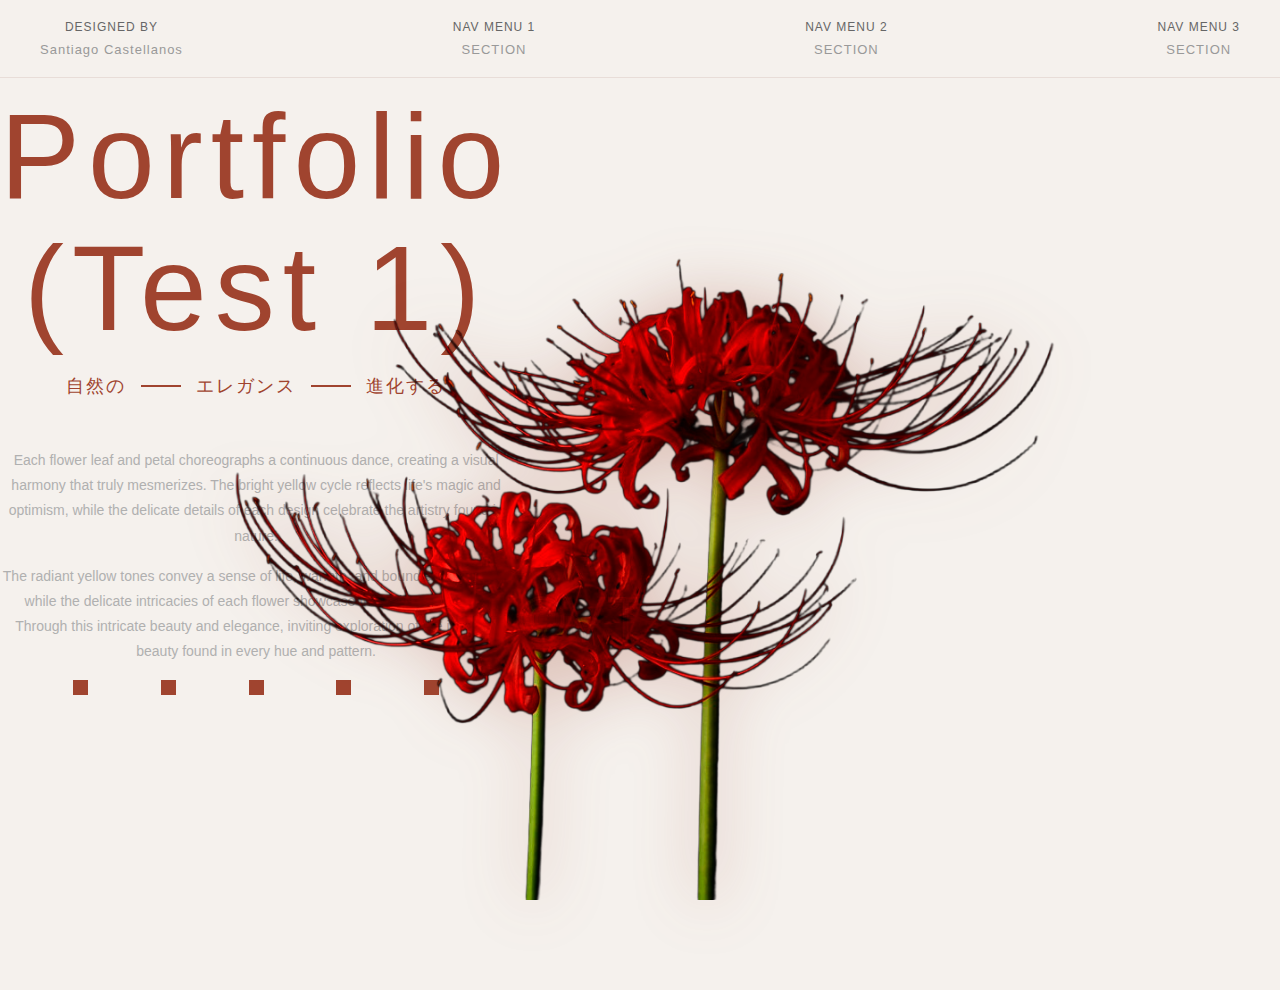
<file: index.html>
<!DOCTYPE html>
<html lang="en">
<head>
    <meta charset="UTF-8">
    <meta name="viewport" content="width=device-width, initial-scale=1.0">
    <title>Nature Growth</title>
    <link rel="stylesheet" href="css/style.css">
</head>
<body>
    <nav class="nav-menu">
        <div class="nav-item">
            <span class="nav-label">Designed by</span>
            <span class="nav-value">Santiago Castellanos</span>
        </div>
        <div class="nav-item">
            <span class="nav-label">NAV MENU 1</span>
            <span class="nav-value">SECTION</span>
        </div>
        <div class="nav-item dropdown">
            <span class="nav-label">NAV MENU 2</span>
            <span class="nav-value">SECTION</span>
            <div class="dropdown-menu">
                <a href="#" class="dropdown-item">Option 1</a>
                <a href="#" class="dropdown-item">Option 2</a>
                <a href="#" class="dropdown-item">Option 3</a>
            </div>
        </div>
        <div class="nav-item">
            <span class="nav-label">NAV MENU 3</span>
            <span class="nav-value">SECTION</span>
        </div>
    </nav>
    
    <div class="container">
        <div class="full-section">
            <div class="bg-image-full" style="background-image: url('img/lycoris_bg.png')"></div>
            
            <div class="top-content">
                <h1 class="main-title">Portfolio (Test 1)</h1>
                
                <div class="japanese-text">
                    <span class="japanese">自然の</span>
                    <span class="divider"></span>
                    <span class="japanese">エレガンス</span>
                    <span class="divider"></span>
                    <span class="japanese">進化する</span>
                </div>
                
                <div class="text-content">
                    <p class="description-text">Each flower leaf and petal choreographs a continuous dance, creating a visual harmony that truly mesmerizes. The bright yellow cycle reflects life's magic and optimism, while the delicate details of each design celebrate the artistry found in nature.</p>
                    
                    <p class="description-text">The radiant yellow tones convey a sense of life, warmth, and boundless optimism, while the delicate intricacies of each flower showcase the artistry of nature. Through this intricate beauty and elegance, inviting exploration of the inherent beauty found in every hue and pattern.</p>
                </div>
            </div>
            
            <div class="decorative-squares">
                <div class="square"></div>
                <div class="square"></div>
                <div class="square"></div>
                <div class="square"></div>
                <div class="square"></div>
            </div>
            
            <div class="image-container"        >
                <img src="img/lycoris_radiata.png" alt="Lycoris Radiata Flower" class="main-image">
            </div>
        </div>
    </div>
    
    <script src="js/script.js"></script>
</body>
</html>
</file>
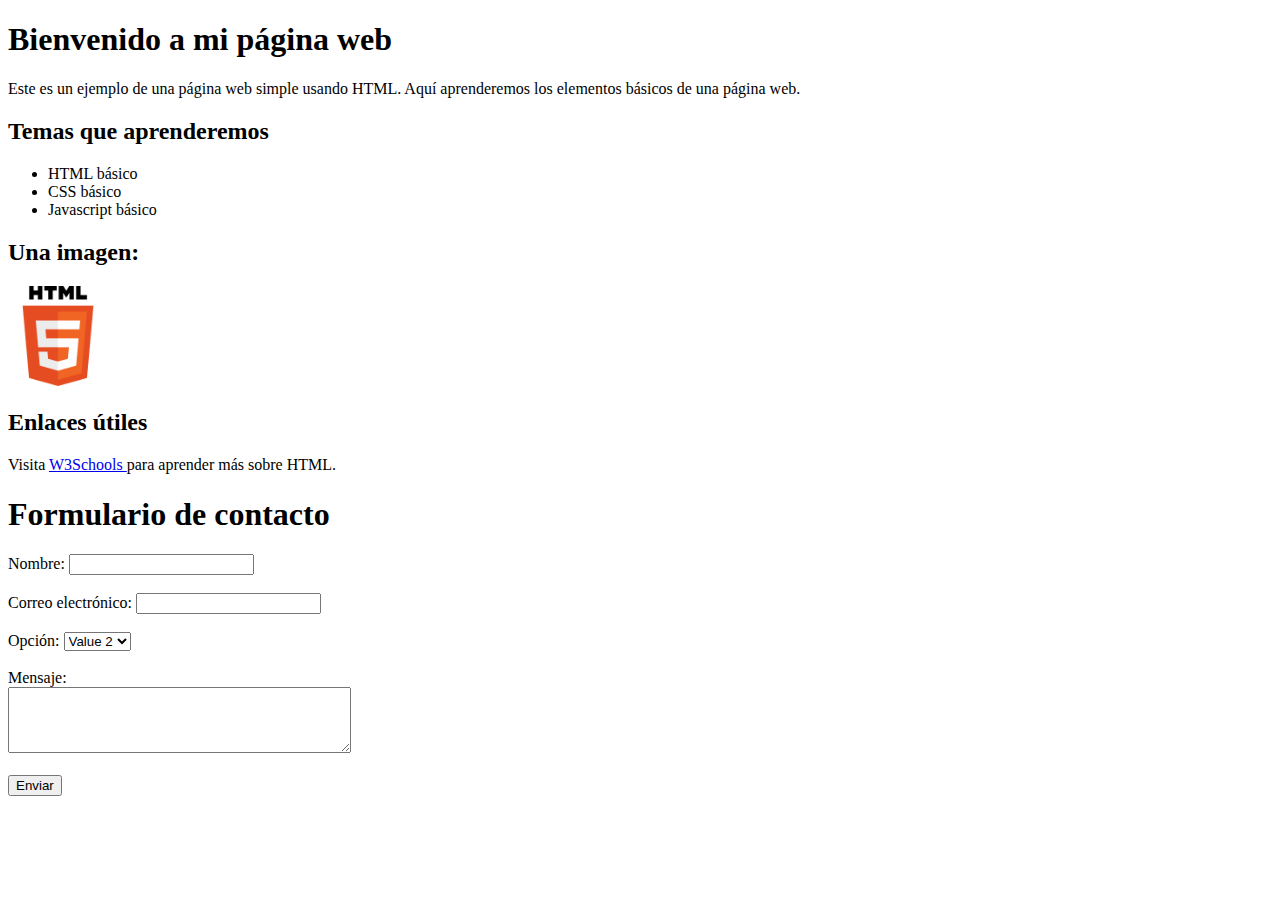
<file: html/EJ02_html_santiagoCastellanos/index.html>
<!DOCTYPE html>
<html lang="es">
<head>
    <meta charset="UTF-8">
    <meta name="viewport" content="width=device-width, initial-scale=1.0">
    <title>Ejemplo de Página Web</title>
</head>
<body>
    <h1>Bienvenido a mi página web</h1>
    <p>Este es un ejemplo de una página web simple usando HTML. Aquí aprenderemos los elementos básicos de una página web.</p>
    
    <h2>Temas que aprenderemos</h2>
    <ul>
        <li>HTML básico</li>
        <li>CSS básico</li>
        <li>Javascript básico</li>
    </ul>
    
<h2>Una imagen:</h2>
    <img src="img/html.png" alt="HTML5" width="100px">
    
<h2>Enlaces útiles</h2>
    <p>Visita <a href="https://www.w3schools.com/html/" target="_blank">W3Schools </a> para aprender más sobre HTML.</p>

  <form>
    <h1>Formulario de contacto</h1>
        <label for="nombre">Nombre:</label>
        <input type="text" id="nombre" name="nombre"><br><br>

        <label for="correo">Correo electrónico:</label>
        <input type="text" id="correo" name="correo"><br><br>

        <label for="motivo">Opción:</label>
        <select id="motivo" name="motivo">
            <option value="value1">Value 1</option>
            <option value="value2" selected>Value 2</option>
            <option value="value3">Value 3</option>
        </select><br><br>

        <label for="mensaje">Mensaje:</label><br>
        <textarea id="mensaje" name="mensaje" rows="4" cols="40"></textarea><br><br>

        <input type="submit" value="Enviar">
    </form>
</body>
</html>
</file>
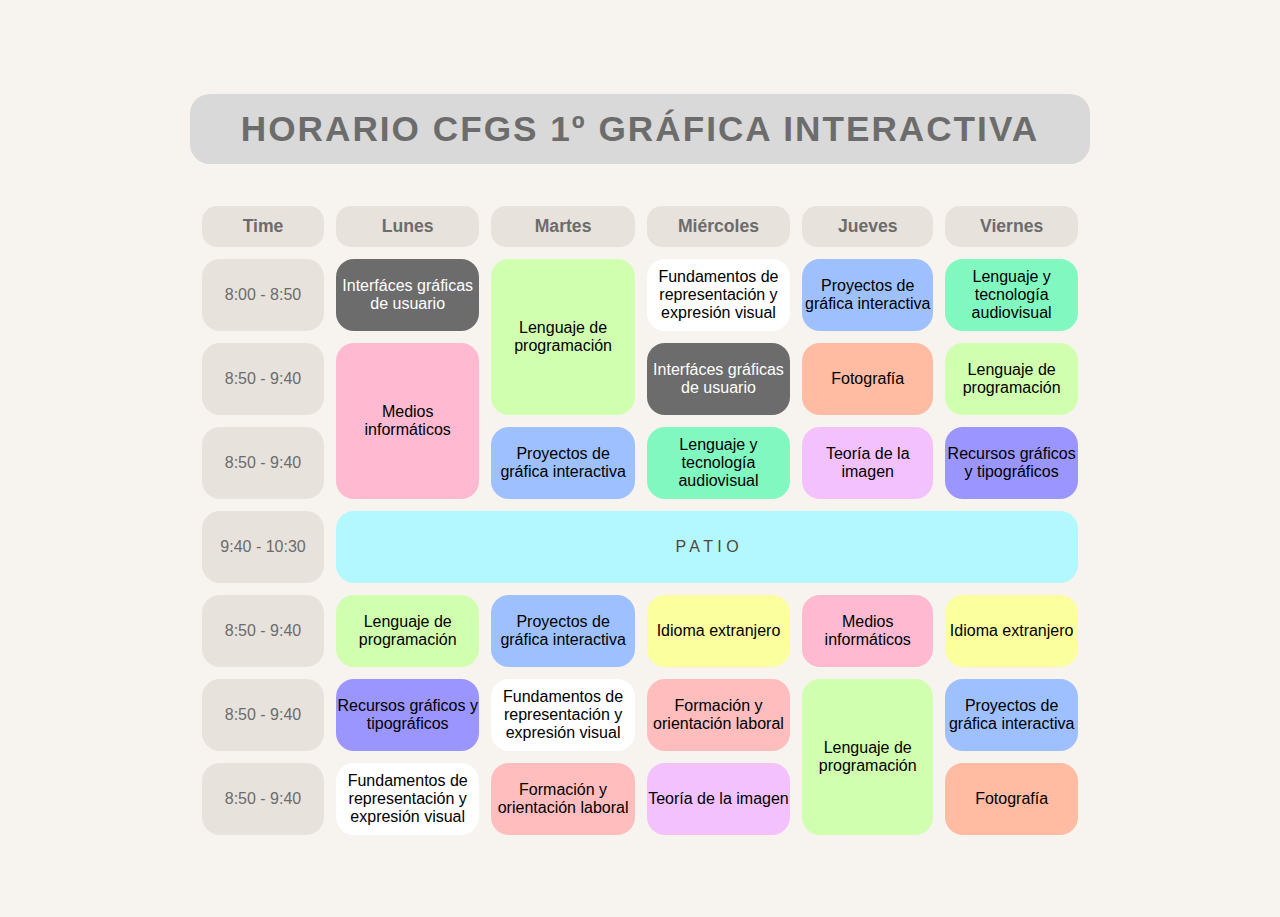
<file: html/EJ03_horario_santiagoCastellanos/index.html>
<!DOCTYPE html>
<html lang="es">
<head>
    <meta charset="UTF-8">
    <title>Horario CFGS 1º GI</title>
    <link rel="stylesheet" href="style.css">
</head>
<body>
<div class="container">
    <h1>HORARIO CFGS 1º GRÁFICA INTERACTIVA</h1>
    <table class="horario-table">
        <thead>
            <tr>
                <th class="time-col">Time</th>
                <th>Lunes</th>
                <th>Martes</th>
                <th>Miércoles</th>
                <th>Jueves</th>
                <th>Viernes</th>
            </tr>
        </thead>
        <tbody>
            <tr>
                <td class="time-col">8:00 - 8:50</td>
                <td class="interfaces" rowspan="1">Interfáces gráficas <br>de usuario</td>
                <td class="programacion" rowspan="2">Lenguaje de <br>programación</td>
                <td class="fundamentos" rowspan="1">Fundamentos de representación y expresión visual</td>
                <td class="proyectos" rowspan="1">Proyectos de gráfica interactiva</td>
                <td class="multimedia" rowspan="1">Lenguaje y tecnología audiovisual</td>
            </tr>

            <tr>
                <td class="time-col">8:50 - 9:40</td>
                <td class="medios" rowspan="2">Medios informáticos</td>
                <td class="interfaces" rowspan="1">Interfáces gráficas <br>de usuario</td>
                <td class="foto" rowspan="1">Fotografía</td>
                <td class="programacion" rowspan="1">Lenguaje de programación</td>
            </tr>

            <tr>
                <td class="time-col">8:50 - 9:40</td>
                <td class="proyectos" rowspan="1">Proyectos de gráfica interactiva</td>
                <td class="multimedia" rowspan="1">Lenguaje y tecnología audiovisual</td>
                <td class="teoriaimagen" rowspan="1">Teoría de la imagen</td>
                <td class="tipografia" rowspan="1">Recursos gráficos y tipográficos</td>
            </tr>

        
            <tr>

                <td class="time-col">9:40 - 10:30</td>
                <td class="patio" colspan="5" rowspan="1">P A T I O</td>

            </tr>

            <tr>
                <td class="time-col">8:50 - 9:40</td>
                <td class="programacion" rowspan="1">Lenguaje de programación</td>
                <td class="proyectos" rowspan="1">Proyectos de gráfica interactiva</td>
                <td class="ingles" rowspan="1">Idioma extranjero</td>
                <td class="medios" rowspan="1">Medios informáticos</td>
                <td class="ingles" rowspan="1">Idioma extranjero</td>
            </tr>

            <tr>
                <td class="time-col">8:50 - 9:40</td>
                <td class="tipografia" rowspan="1">Recursos gráficos y tipográficos</td>
                <td class="fundamentos" rowspan="1">Fundamentos de representación y expresión visual</td>
                <td class="fol" rowspan="1">Formación y orientación laboral</td>
                <td class="programacion" rowspan="2">Lenguaje de programación</td>
                <td class="proyectos" rowspan="1">Proyectos de gráfica interactiva</td>
            </tr>

            <tr>
                <td class="time-col">8:50 - 9:40</td>
                <td class="fundamentos" rowspan="1">Fundamentos de representación y expresión visual</td>
                <td class="fol" rowspan="1">Formación y orientación laboral</td>
                <td class="teoriaimagen" rowspan="1">Teoría de la imagen</td>
                <td class="foto" rowspan="1">Fotografía</td>
            </tr>

        </tbody>
    </table>
</div>
</body>
</html>
</file>
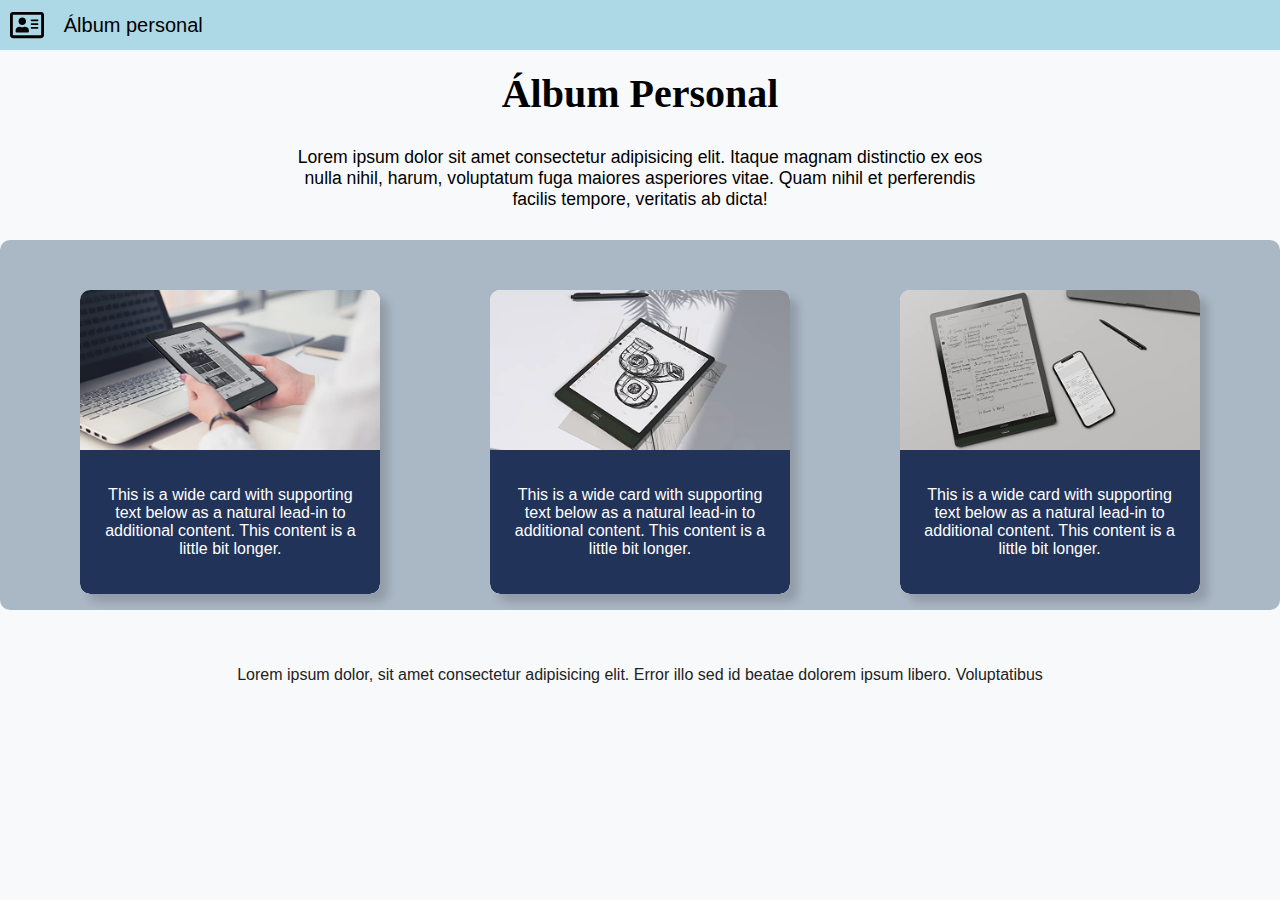
<file: html/EJ04_posicionamiento_santiagoCastellanos/index.html>
<!DOCTYPE html>
<html lang="es">
<head>
    <meta charset="UTF-8">
    <meta name="viewport" content="width=device-width, initial-scale=1.0">
    <link rel="stylesheet" href="style.css">
    <title>Posicionamiento CSS</title>
</head>
<body>
    <header>
        <img src="img/address-card-regular.svg" alt="Icono"/>
        <p>Álbum personal</p>
    </header>
    <main>
        <h1>Álbum Personal</h1>
        <p class="descripcion">
            Lorem ipsum dolor sit amet consectetur adipisicing elit. Itaque magnam distinctio ex eos nulla nihil, harum, voluptatum fuga maiores asperiores vitae. Quam nihil et perferendis facilis tempore, veritatis ab dicta!
        </p>
        <section class="cards">
            <div class="card">
                <img src="img/img-1.jpg" alt="Imagen 1">
                <div class="card-text">
                    <p>This is a wide card with supporting text below as a natural lead-in to additional content. This content is a little bit longer.</p>
                </div>
            </div>
            <div class="card">
                <img src="img/img-2.jpg" alt="Imagen 2">
                <div class="card-text">
                    <p>This is a wide card with supporting text below as a natural lead-in to additional content. This content is a little bit longer.</p>
                </div>
            </div>
            <div class="card">
                <img src="img/img-3.jpg" alt="Imagen 3">
                <div class="card-text">
                    <p>This is a wide card with supporting text below as a natural lead-in to additional content. This content is a little bit longer.</p>
                </div>
            </div>
        </section>
    </main>
    <footer>
        <p>Lorem ipsum dolor, sit amet consectetur adipisicing elit. Error illo sed id beatae dolorem ipsum libero. Voluptatibus</p>
    </footer>

</body>
</html>
</file>
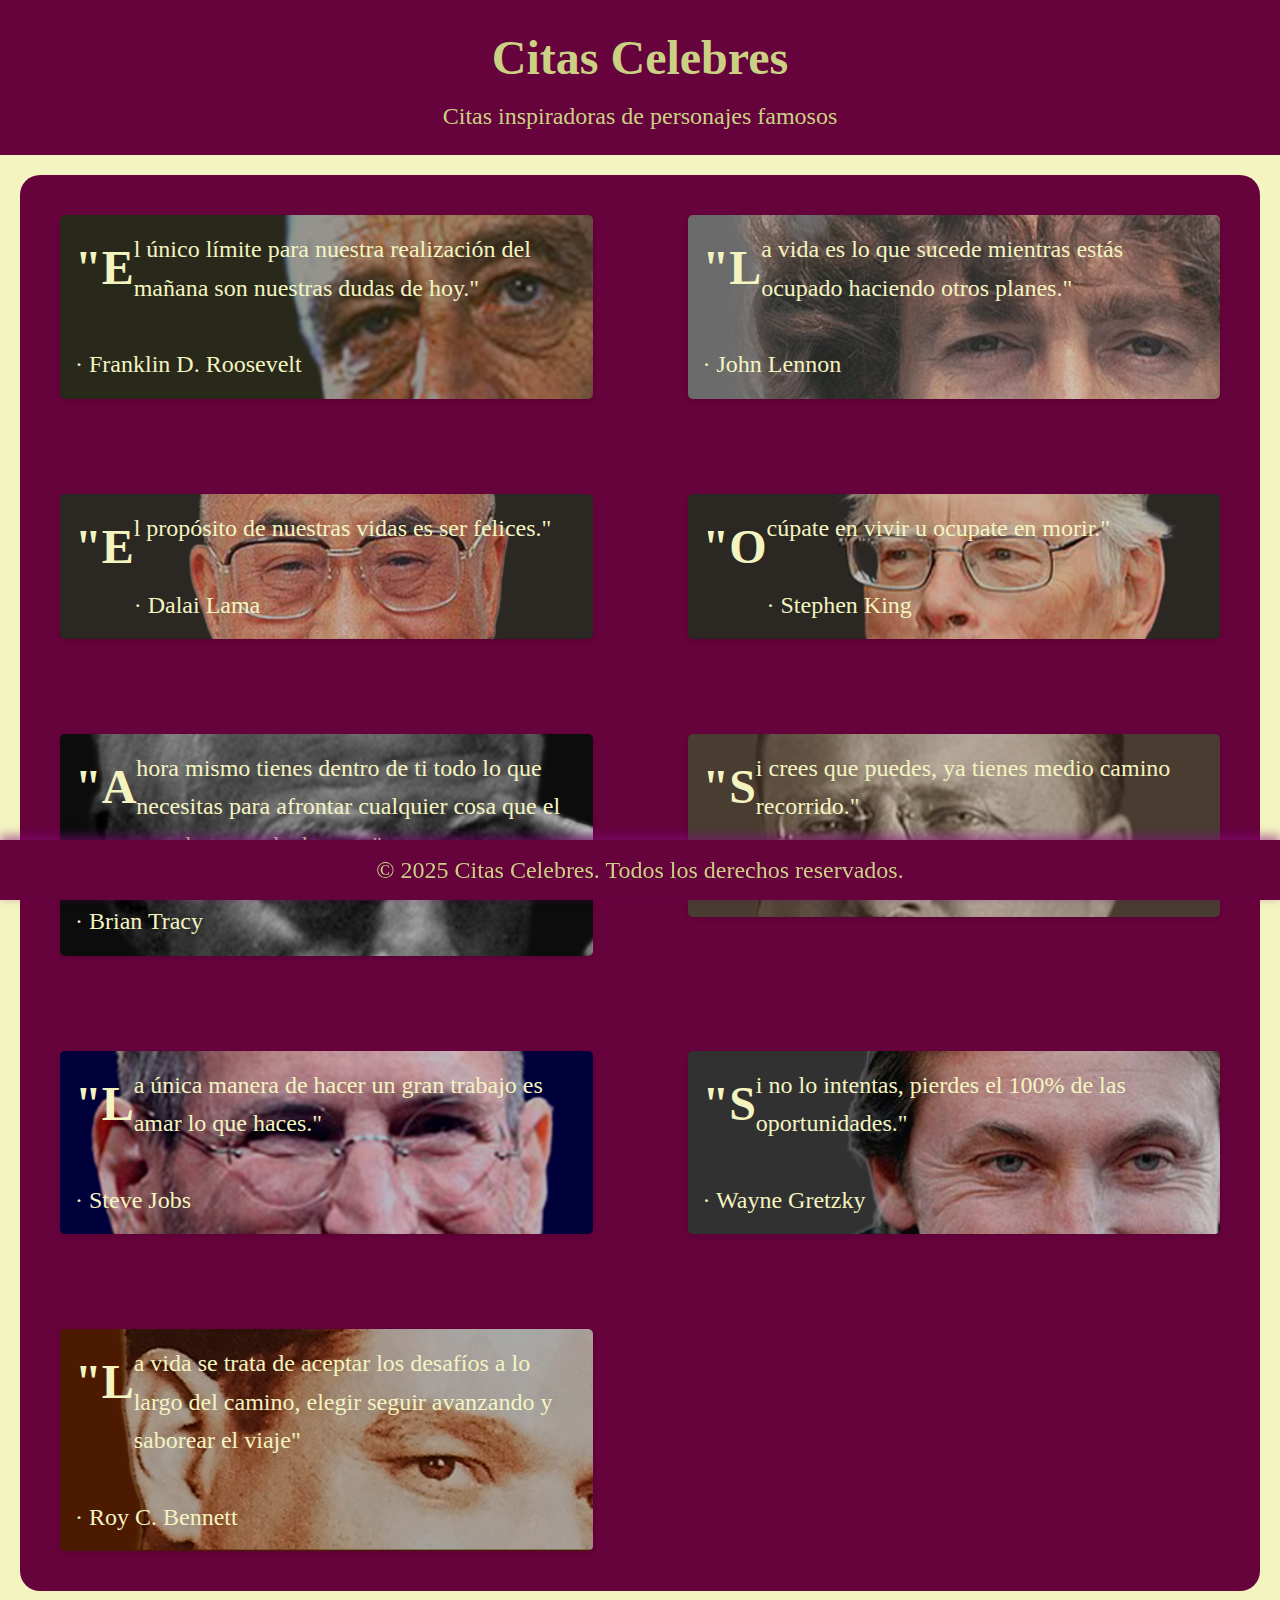
<file: html/EJ05_cardboxes_santiagoCastellanos/index.html>
<!DOCTYPE html>
<html lang="es">
<head>
    <meta charset="UTF-8">
    <meta name="viewport" content="width=device-width, initial-scale=1.0">
    <title>Citas Celebres</title>
    <link rel="stylesheet" href="css/style.css">
</head>
<body>
    <header>
        <h1>Citas Celebres</h1>
        <p>Citas inspiradoras de personajes famosos</p>
    </header>
    <main>
        <section class="card-container">
            <a href="https://es.wikipedia.org/wiki/Franklin_D._Roosevelt" target="_blank"><div class="card" id="c1">
                <p>"El único límite para nuestra realización del mañana son nuestras dudas de hoy."</p><br>
                <p>· Franklin D. Roosevelt</p>
            </div></a>
            <a href="https://es.wikipedia.org/wiki/John_Lennon" target="_blank"><div class="card" id="c2">
                <p>"La vida es lo que sucede mientras estás ocupado haciendo otros planes."</p><br>
                <p>· John Lennon</p>
            </div></a>
            <a href="https://es.wikipedia.org/wiki/Dalái_lama" target="_blank"><div class="card" id="c3">
                <p>"El propósito de nuestras vidas es ser felices."</p><br>
                <p>· Dalai Lama</p>
            </div></a>
            <a href="https://es.wikipedia.org/wiki/Stephen_King" target="_blank"><div class="card" id="c4">
                <p>"Ocúpate en vivir u ocupate en morir."</p><br>
                <p>· Stephen King</p>
            </div></a>
            <a href="https://es.wikipedia.org/wiki/Brian_Tracy" target="_blank"><div class="card" id="c5">
                <p>"Ahora mismo tienes dentro de ti todo lo que necesitas para afrontar cualquier cosa que el mundo te pueda deparar."</p><br>
                <p>· Brian Tracy</p>
            </div></a>
            <a href="https://es.wikipedia.org/wiki/Theodore_Roosevelt" target="_blank"><div class="card" id="c6">
                <p>"Si crees que puedes, ya tienes medio camino recorrido."</p><br>
                <p>· Theodore Roosevelt</p>
            </div></a>
            <a href="https://es.wikipedia.org/wiki/Steve_Jobs" target="_blank"><div class="card" id="c7">
                <p>"La única manera de hacer un gran trabajo es amar lo que haces."</p><br>
                <p>· Steve Jobs</p>
            </div></a>
            <a href="https://es.wikipedia.org/wiki/Wayne_Gretzky" target="_blank"><div class="card" id="c8">
                <p>"Si no lo intentas, pierdes el 100% de las oportunidades."</p><br>
                <p>· Wayne Gretzky</p>
            </div></a>
            <a href="https://es.wikipedia.org/wiki/Roy_C._Bennett" target="_blank"><div class="card" id="c9">
                <p>"La vida se trata de aceptar los desafíos a lo largo del camino, elegir seguir avanzando y saborear el viaje"</p><br>
                <p>· Roy C. Bennett</p>
            </div></a>
        </section>
    </main>
    <footer>
        <p>&copy; 2025 Citas Celebres. Todos los derechos reservados.</p>
    </footer>
</body>
</html>
</file>
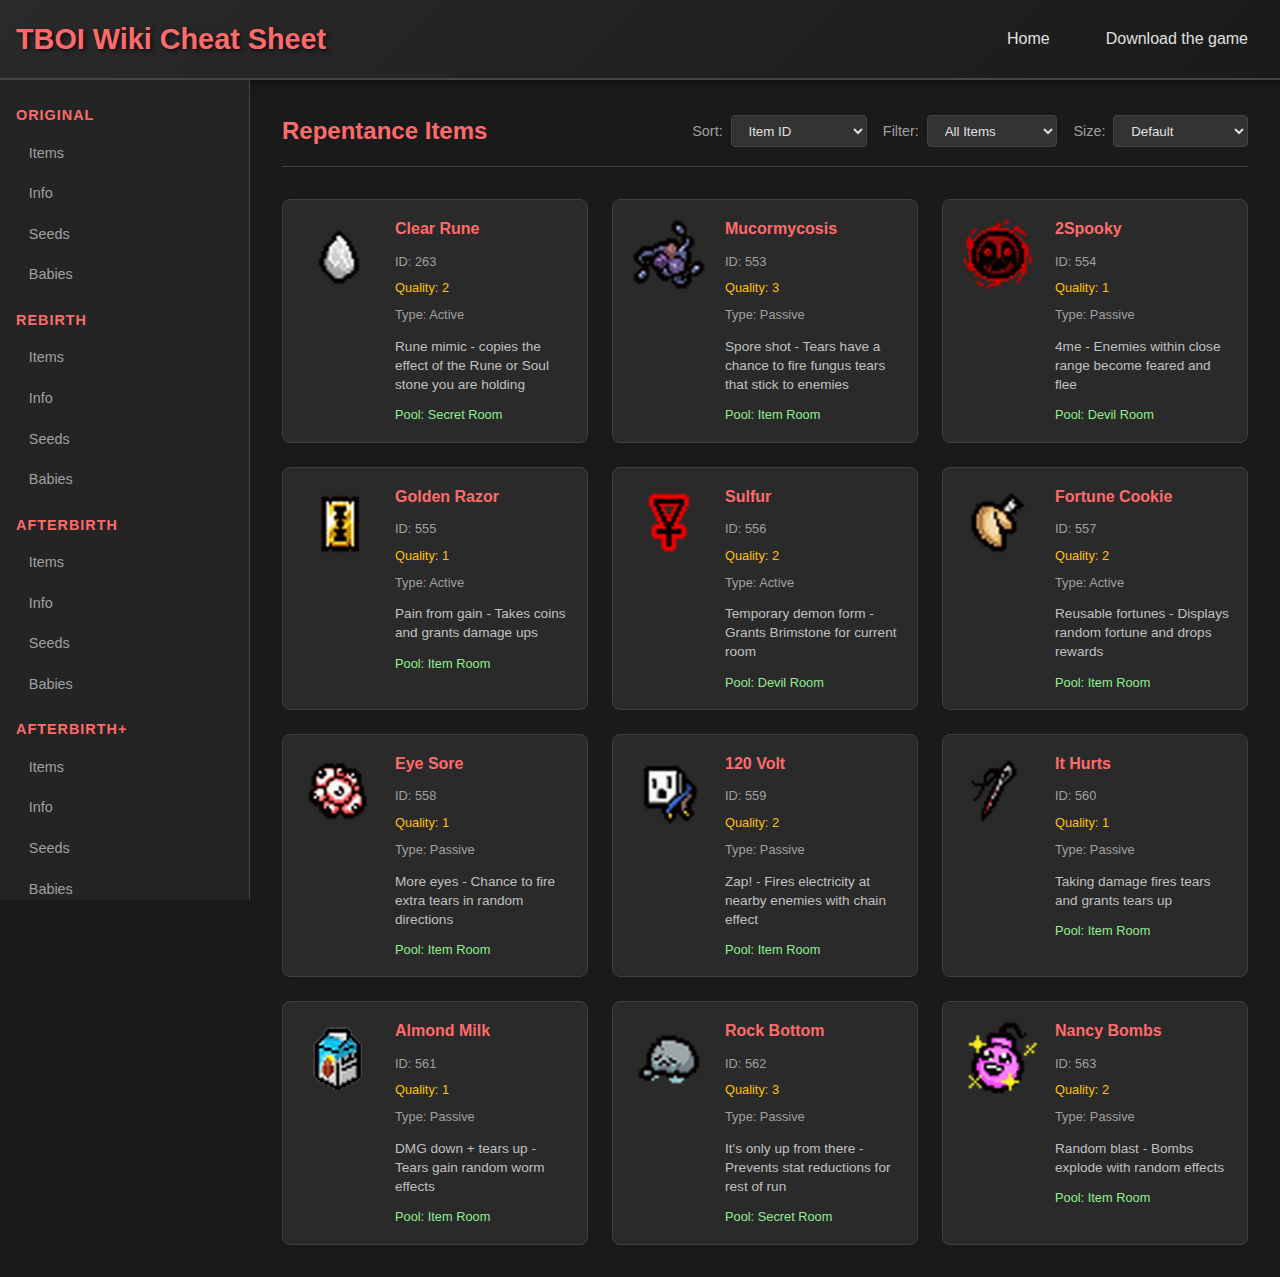
<file: html/EJ07_GRID_santiagoCastellanos/index.html>
<!DOCTYPE html>
<html lang="en">
<head>
    <meta charset="UTF-8">
    <meta name="viewport" content="width=device-width, initial-scale=1.0">
    <title>TBOI Wiki Cheat Sheet</title>
    <link rel="icon" type="image/png" href="img/icon/image.png">
    <link rel="stylesheet" href="css/style.css">
</head>
<body>
    <div class="container">
        <header class="header">
            <div class="header-top">
                <div class="logo">
                    <h1>TBOI Wiki Cheat Sheet</h1>
                </div>
                <nav class="header-nav">
                    <a href="index.html" class="nav-link">Home</a>
                    <a href="https://store.steampowered.com/app/113200/The_Binding_of_Isaac" target="_blank" class="nav-link">Download the game</a>     
                </nav>
            </div>
        </header>

        <div class="main-grid">
            <aside class="sidebar">
                <nav class="sidebar-nav">
                    <div class="nav-section">
                        <h3>Original</h3>
                        <ul>
                            <li><a href="#items">Items</a></li>
                            <li><a href="#info">Info</a></li>
                            <li><a href="#seeds">Seeds</a></li>
                            <li><a href="#babies">Babies</a></li>
                        </ul>
                    </div>

                    <div class="nav-section">
                        <h3>Rebirth</h3>
                        <ul>
                            <li><a href="#items">Items</a></li>
                            <li><a href="#info">Info</a></li>
                            <li><a href="#seeds">Seeds</a></li>
                            <li><a href="#babies">Babies</a></li>
                        </ul>
                    </div>

                    <div class="nav-section">
                        <h3>Afterbirth</h3>
                        <ul>
                            <li><a href="#items">Items</a></li>
                            <li><a href="#info">Info</a></li>
                            <li><a href="#seeds">Seeds</a></li>
                            <li><a href="#babies">Babies</a></li>
                        </ul>
                    </div>

                    <div class="nav-section">
                        <h3>Afterbirth+</h3>
                        <ul>
                            <li><a href="#items">Items</a></li>
                            <li><a href="#info">Info</a></li>
                            <li><a href="#seeds">Seeds</a></li>
                            <li><a href="#babies">Babies</a></li>
                        </ul>
                    </div>

                    <div class="nav-section">
                        <h3>Antibirth</h3>
                        <ul>
                            <li><a href="#items">Items</a></li>
                            <li><a href="#info">Info</a></li>
                            <li><a href="#seeds">Seeds</a></li>
                            <li><a href="#babies">Babies</a></li>
                        </ul>
                    </div>

                    <div class="nav-section">
                        <h3>Repentance</h3>
                        <ul>
                            <li><a href="#items">Items</a></li>
                            <li><a href="#info">Info</a></li>
                            <li><a href="#seeds">Seeds</a></li>
                            <li><a href="#babies">Babies</a></li>
                        </ul>
                    </div>

                    <div class="nav-section">
                        <h3>Mechanics</h3>
                        <ul>
                            <li><a href="#devil">Devil Room</a></li>
                            <li><a href="#angel">Angel Room</a></li>
                            <li><a href="#transform">Transformations</a></li>
                            <li><a href="#sacrifice">Sacrifice Rooms</a></li>
                            <li><a href="#tarot">Tarot Cloth</a></li>
                        </ul>
                    </div>
                </nav>
            </aside>

            <main class="content">
                <div class="content-header">
                    <h2>Repentance Items</h2>
                    <div class="controls">
                        <div class="control-group">
                            <label for="sort">Sort:</label>
                            <select id="sort">
                                <option>Item ID</option>
                                <option>Name</option>
                                <option>Quality</option>
                            </select>
                        </div>
                        <div class="control-group">
                            <label for="filter">Filter:</label>
                            <select id="filter">
                                <option>All Items</option>
                                <option>Active Items</option>
                                <option>Passive Items</option>
                            </select>
                        </div>
                        <div class="control-group" id="query">
                            <label for="size">Size:</label>
                           <select id="size">
                             <option value="Default">Default</option>
                             <option value="Smaller">Smaller</option>
                             <option value="Larger">Larger</option>
                           </select>
                        </div>
                    </div>
                </div>

                <div class="items-grid" id="itemsGrid">
                    <div class="item-card">
                        <div class="item-info">
                            <h4>Clear Rune</h4>
                            <p class="item-id">ID: 263</p>
                            <p class="item-quality">Quality: 2</p>
                            <p class="item-type">Type: Active</p>
                            <p class="item-description">Rune mimic - copies the effect of the Rune or Soul stone you are holding</p>
                            <p class="item-pool">Pool: Secret Room</p>
                        </div>
                    </div>

                    <div class="item-card">
                        <div class="item-info">
                            <h4>Mucormycosis</h4>
                            <p class="item-id">ID: 553</p>
                            <p class="item-quality">Quality: 3</p>
                            <p class="item-type">Type: Passive</p>
                            <p class="item-description">Spore shot - Tears have a chance to fire fungus tears that stick to enemies</p>
                            <p class="item-pool">Pool: Item Room</p>
                        </div>
                    </div>

                    <div class="item-card">
                        <div class="item-info">
                            <h4>2Spooky</h4>
                            <p class="item-id">ID: 554</p>
                            <p class="item-quality">Quality: 1</p>
                            <p class="item-type">Type: Passive</p>
                            <p class="item-description">4me - Enemies within close range become feared and flee</p>
                            <p class="item-pool">Pool: Devil Room</p>
                        </div>
                    </div>

                    <div class="item-card">
                        <div class="item-info">
                            <h4>Golden Razor</h4>
                            <p class="item-id">ID: 555</p>
                            <p class="item-quality">Quality: 1</p>
                            <p class="item-type">Type: Active</p>
                            <p class="item-description">Pain from gain - Takes coins and grants damage ups</p>
                            <p class="item-pool">Pool: Item Room</p>
                        </div>
                    </div>

                    <div class="item-card">
                        <div class="item-info">
                            <h4>Sulfur</h4>
                            <p class="item-id">ID: 556</p>
                            <p class="item-quality">Quality: 2</p>
                            <p class="item-type">Type: Active</p>
                            <p class="item-description">Temporary demon form - Grants Brimstone for current room</p>
                            <p class="item-pool">Pool: Devil Room</p>
                        </div>
                    </div>

                    <div class="item-card">
                        <div class="item-info">
                            <h4>Fortune Cookie</h4>
                            <p class="item-id">ID: 557</p>
                            <p class="item-quality">Quality: 2</p>
                            <p class="item-type">Type: Active</p>
                            <p class="item-description">Reusable fortunes - Displays random fortune and drops rewards</p>
                            <p class="item-pool">Pool: Item Room</p>
                        </div>
                    </div>

                    <div class="item-card">
                        <div class="item-info">
                            <h4>Eye Sore</h4>
                            <p class="item-id">ID: 558</p>
                            <p class="item-quality">Quality: 1</p>
                            <p class="item-type">Type: Passive</p>
                            <p class="item-description">More eyes - Chance to fire extra tears in random directions</p>
                            <p class="item-pool">Pool: Item Room</p>
                        </div>
                    </div>

                    <div class="item-card">
                        <div class="item-info">
                            <h4>120 Volt</h4>
                            <p class="item-id">ID: 559</p>
                            <p class="item-quality">Quality: 2</p>
                            <p class="item-type">Type: Passive</p>
                            <p class="item-description">Zap! - Fires electricity at nearby enemies with chain effect</p>
                            <p class="item-pool">Pool: Item Room</p>
                        </div>
                    </div>

                    <div class="item-card">
                        <div class="item-info">
                            <h4>It Hurts</h4>
                            <p class="item-id">ID: 560</p>
                            <p class="item-quality">Quality: 1</p>
                            <p class="item-type">Type: Passive</p>
                            <p class="item-description">No it doesn't - Taking damage fires tears and grants tears up</p>
                            <p class="item-pool">Pool: Item Room</p>
                        </div>
                    </div>

                    <div class="item-card">
                        <div class="item-info">
                            <h4>Almond Milk</h4>
                            <p class="item-id">ID: 561</p>
                            <p class="item-quality">Quality: 1</p>
                            <p class="item-type">Type: Passive</p>
                            <p class="item-description">DMG down + tears up - Tears gain random worm effects</p>
                            <p class="item-pool">Pool: Item Room</p>
                        </div>
                    </div>

                    <div class="item-card">
                        <div class="item-info">
                            <h4>Rock Bottom</h4>
                            <p class="item-id">ID: 562</p>
                            <p class="item-quality">Quality: 3</p>
                            <p class="item-type">Type: Passive</p>
                            <p class="item-description">It's only up from there - Prevents stat reductions for rest of run</p>
                            <p class="item-pool">Pool: Secret Room</p>
                        </div>
                    </div>

                    <div class="item-card"> 
                        <div class="item-info">
                            <h4>Nancy Bombs</h4>
                            <p class="item-id">ID: 563</p>
                            <p class="item-quality">Quality: 2</p>
                            <p class="item-type">Type: Passive</p>
                            <p class="item-description">Random blast - Bombs explode with random effects</p>
                            <p class="item-pool">Pool: Item Room</p>
                        </div>
                    </div>
                </div>
            </main>
        </div>
    </div>

    <script src="js/script.js"></script>
</body>
</html>
</file>
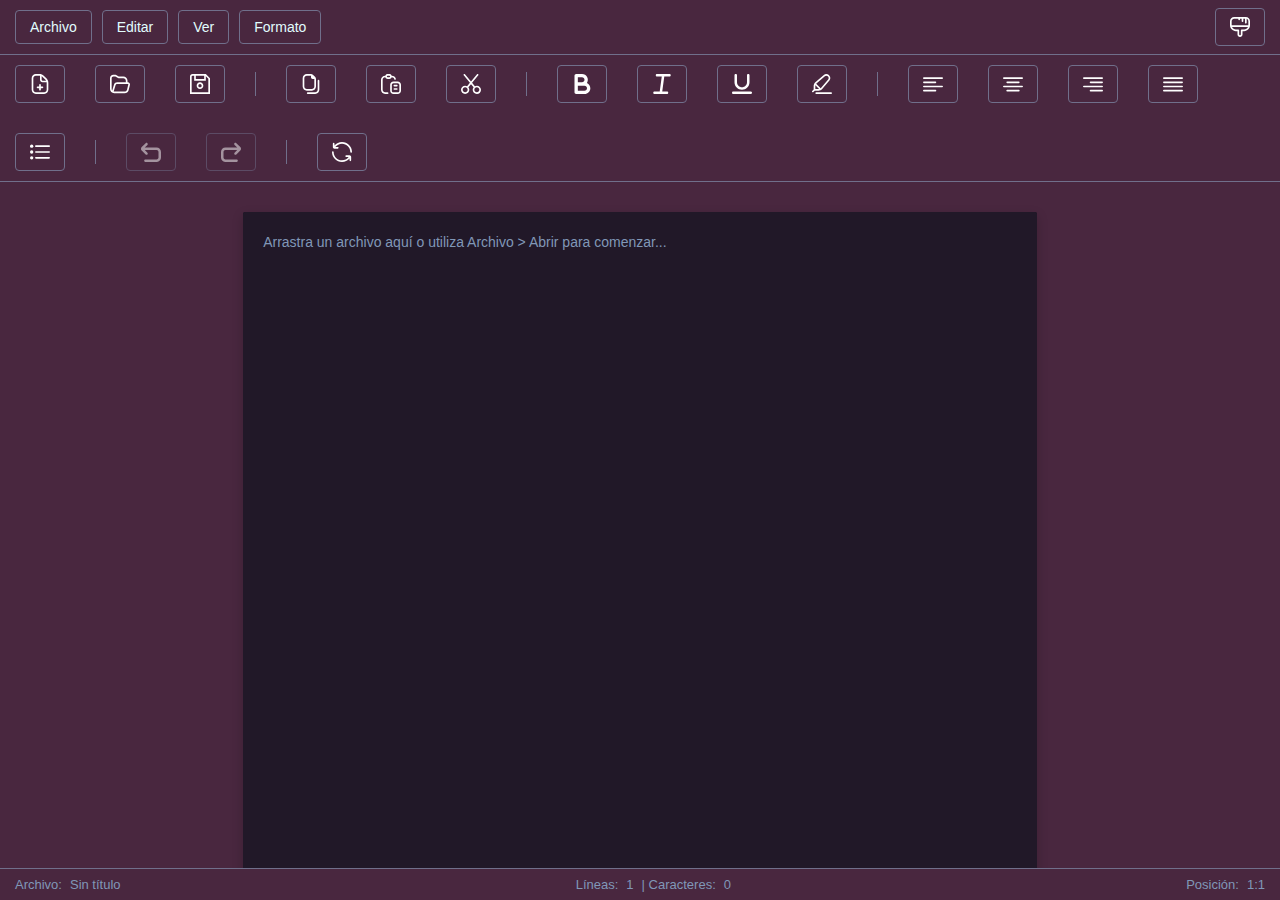
<file: html/EJ17_editor_santiagoCastellanos/index.html>
<!DOCTYPE html>
<html lang="es">
<head>
    <meta charset="UTF-8">
    <meta name="viewport" content="width=device-width, initial-scale=1.0">
    <title>Editor de Texto Plano</title>
    <link rel="stylesheet" href="css/style.css">
</head>
<body>
    <div class="container">
        <!-- ---------- Barra de menú ---------- -->
        <div class="menu-container">
            <div class="menu-bar">
                <button class="menu-item" id="fileMenu">Archivo</button>
                <button class="menu-item" id="editMenu">Editar</button>
                <button class="menu-item" id="viewMenu">Ver</button>
                <button class="menu-item" id="formatMenu">Formato</button>
                <button class="menu-item theme-toggle" id="themeToggleMenu" title="Alternar tema" aria-label="Alternar tema">
                    <img src="assets/themetoggleicon_bright.svg" data-icon-light="assets/themetoggleicon_bright.svg" data-icon-dark="assets/themetoggleicon_dark.svg" alt="Tema" class="tool-icon">
                </button>
            </div>

            <!-- Dropdown Menus --> 
            <div class="dropdown-menu" id="fileDropdown" hidden>
                <button class="dropdown-item" id="openBtn">Abrir (Ctrl+O)</button>
                <button class="dropdown-item" id="openNativeBtn">Abrir (Nativo)</button>
                <button class="dropdown-item" id="saveBtn">Guardar (Ctrl+S)</button>
                <button class="dropdown-item" id="saveNativeBtn">Guardar (Nativo)</button>
                <button class="dropdown-item" id="saveAsBtn">Guardar Como...</button>
                <hr>
                <button class="dropdown-item" id="newBtn">Nuevo</button>
            </div>

            <div class="dropdown-menu" id="editDropdown" hidden>
                <button class="dropdown-item" id="copyBtn">Copiar (Ctrl+C)</button>
                <button class="dropdown-item" id="pasteBtn">Pegar (Ctrl+V)</button>
                <button class="dropdown-item" id="cutBtn">Cortar (Ctrl+X)</button>
                <hr>
                <button class="dropdown-item" id="selectAllBtn">Seleccionar Todo (Ctrl+A)</button>
            </div>

            <div class="dropdown-menu" id="viewDropdown" hidden>
                <button class="dropdown-item" id="wordWrapBtn">Ajuste de Líneas</button>
                <button class="dropdown-item" id="statusBarToggleBtn">Barra de Estado</button>
            </div>

            <div class="dropdown-menu" id="formatDropdown" hidden>
                <label class="dropdown-item">
                    Tipografía: 
                    <select id="fontSelect">
                        <option value="'Segoe UI', sans-serif">Segoe UI</option>
                        <option value="'Arial', sans-serif">Arial</option>
                        <option value="'Courier New', monospace">Courier New</option>
                        <option value="'Georgia', serif">Georgia</option>
                        <option value="'Consolas', monospace">Consolas</option>
                        <option value="'Times New Roman', serif">Times New Roman</option>
                    </select>
                </label>
                <label class="dropdown-item">
                    Tamaño: 
                    <select id="fontSizeSelect">
                        <option value="12">12px</option>
                        <option value="14">14px</option>
                        <option value="16">16px</option>
                        <option value="18">18px</option>
                        <option value="20">20px</option>
                        <option value="24">24px</option>
                        <option value="30">30px</option>
                        <option value="36">36px</option>
                        <option value="42">42px</option>
                        <option value="64">64px</option>
                        <option value="72">72px</option>
                    </select>
                </label>
                <label class="dropdown-item">
                    Color: 
                    <input type="color" id="textColorInput" value="#000000">
                </label>
            </div>
        </div>

        <!-- ---------- Barra de herramientas ---------- -->
        <div class="toolbar">
            <button class="tool-btn" id="newFileTool" title="Nuevo (Ctrl+N)" aria-label="Nuevo">
                <img src="assets/newfileicon_bright.svg" data-icon-light="assets/newfileicon_bright.svg" data-icon-dark="assets/newfileicon_dark.svg" alt="Nuevo" class="tool-icon">
            </button>
            <button class="tool-btn" id="openFileTool" title="Abrir (Ctrl+O)" aria-label="Abrir">
                <img src="assets/openfileicon_bright.svg" data-icon-light="assets/openfileicon_bright.svg" data-icon-dark="assets/openfileicon_dark.svg" alt="Abrir" class="tool-icon">
            </button>
            <button class="tool-btn" id="saveFileTool" title="Guardar (Ctrl+S)" aria-label="Guardar">
                <img src="assets/savefileicon_bright.svg" data-icon-light="assets/savefileicon_bright.svg" data-icon-dark="assets/savefileicon_dark.svg" alt="Guardar" class="tool-icon">
            </button>
            <div class="toolbar-separator"></div>
            <button class="tool-btn" id="copyTool" title="Copiar (Ctrl+C)" aria-label="Copiar">
                <img src="assets/copytoolicon_bright.svg" data-icon-light="assets/copytoolicon_bright.svg" data-icon-dark="assets/copytoolicon_dark.svg" alt="Copiar" class="tool-icon">
            </button>
            <button class="tool-btn" id="pasteTool" title="Pegar (Ctrl+V)" aria-label="Pegar">
                <img src="assets/pastetoolicon_bright.svg" data-icon-light="assets/pastetoolicon_bright.svg" data-icon-dark="assets/pastetoolicon_dark.svg" alt="Pegar" class="tool-icon">
            </button>
            <button class="tool-btn" id="cutTool" title="Cortar (Ctrl+X)" aria-label="Cortar">
                <img src="assets/cuttoolicon_bright.svg" data-icon-light="assets/cuttoolicon_bright.svg" data-icon-dark="assets/cuttoolicon_dark.svg" alt="Cortar" class="tool-icon">
            </button>
            <div class="toolbar-separator"></div>
            <button class="tool-btn" id="boldTool" title="Negrita (Ctrl+B)" aria-label="Negrita">
                <img src="assets/boldtoggleicon_bright.svg" data-icon-light="assets/boldtoggleicon_bright.svg" data-icon-dark="assets/boldtoggleicon_dark.svg" alt="Negrita" class="tool-icon">
            </button>
            <button class="tool-btn" id="italicTool" title="Cursiva (Ctrl+I)" aria-label="Cursiva">
                <img src="assets/italicatoggleicon_bright.svg" data-icon-light="assets/italicatoggleicon_bright.svg" data-icon-dark="assets/italicatoggleicon_dark.svg" alt="Cursiva" class="tool-icon">
            </button>
            <button class="tool-btn" id="underlineTool" title="Subrayado (Ctrl+U)" aria-label="Subrayado">
                <img src="assets/underlinetoggleicon_bright.svg" data-icon-light="assets/underlinetoggleicon_bright.svg" data-icon-dark="assets/underlinetoggleicon_dark.svg" alt="Subrayado" class="tool-icon">
            </button>
            <button class="tool-btn" id="highlightTool" title="Resaltar" aria-label="Resaltar">
                <img src="assets/highlighttexttoggleicon_bright.svg" data-icon-light="assets/highlighttexttoggleicon_bright.svg" data-icon-dark="assets/highlighttexttoggleicon_dark.svg" alt="Resaltar" class="tool-icon">
            </button>
            <div class="toolbar-separator"></div>
            <button class="tool-btn" id="alignLeftTool" title="Alinear a la izquierda" aria-label="Alinear a la izquierda">
                <img src="assets/alignlefticon_bright.svg" data-icon-light="assets/alignlefticon_bright.svg" data-icon-dark="assets/alignlefticon_dark.svg" alt="Alinear izquierda" class="tool-icon">
            </button>
            <button class="tool-btn" id="alignCenterTool" title="Centrar" aria-label="Centrar">
                <img src="assets/aligncentericon_bright.svg" data-icon-light="assets/aligncentericon_bright.svg" data-icon-dark="assets/aligncentericon_dark.svg" alt="Centrar" class="tool-icon">
            </button>
            <button class="tool-btn" id="alignRightTool" title="Alinear a la derecha" aria-label="Alinear a la derecha">
                <img src="assets/alignrighticon_bright.svg" data-icon-light="assets/alignrighticon_bright.svg" data-icon-dark="assets/alignrighticon_dark.svg" alt="Alinear derecha" class="tool-icon">
            </button>
            <button class="tool-btn" id="alignJustifyTool" title="Justificar" aria-label="Justificar">
                <img src="assets/alignjustifyicon_bright.svg" data-icon-light="assets/alignjustifyicon_bright.svg" data-icon-dark="assets/alignjustifyicon_dark.svg" alt="Justificar" class="tool-icon">
            </button>
            <button class="tool-btn" id="listToggleTool" title="Lista (alternar)" aria-label="Lista">
                <img src="assets/listtoggleicon_bright.svg" data-icon-light="assets/listtoggleicon_bright.svg" data-icon-dark="assets/listtoggleicon_dark.svg" alt="Lista" class="tool-icon">
            </button>
            <div class="toolbar-separator"></div>
            <button class="tool-btn" id="undoTool" title="Deshacer (Ctrl+Z)" aria-label="Deshacer">
                <img src="assets/undotoolicon_dark.svg" data-icon-light="assets/undotoolicon_bright.svg" data-icon-dark="assets/undotoolicon_dark.svg" alt="Deshacer" class="tool-icon">
            </button>
            <button class="tool-btn" id="redoTool" title="Rehacer (Ctrl+Y / Ctrl+Shift+Z)" aria-label="Rehacer">
                <img src="assets/redotoolicon_bright.svg" data-icon-light="assets/redotoolicon_bright.svg" data-icon-dark="assets/redotoolicon_dark.svg" alt="Rehacer" class="tool-icon">
            </button>
            <div class="toolbar-separator"></div>
            <button class="tool-btn" id="orientationToggle" title="Cambiar Orientación (Portrait/Landscape)" aria-label="Cambiar Orientación">
                <img src="assets/orientationtoggleicon_bright.svg" data-icon-light="assets/orientationtoggleicon_bright.svg" data-icon-dark="assets/orientationtoggleicon_dark.svg" alt="Orientación" class="tool-icon">
            </button>
            <input type="file" id="fileInput" accept=".txt, .text, .log, .md, .csv, .html, .css, .js, .json, .xml" hidden>  
        </div>

        <!-- ---------- Área principal del editor ---------- -->
        <div class="editor-wrapper" id="editorWrapper">
            <div class="editor-container" id="editorContainer">
                <div 
                    id="editor" 
                    class="editor" 
                    contenteditable="true" 
                    spellcheck="false"
                    data-placeholder="Arrastra un archivo aquí o utiliza Archivo > Abrir para comenzar..."
                ></div>
            </div>
        </div>

        <!-- ---------- Barra de estado ---------- -->
        <div class="status-bar" id="statusBar">
            <div class="status-item">
                Archivo: <span id="fileName">Sin título</span>
                <span class="unsaved-indicator" id="unsavedIndicator" hidden>●</span>
            </div>
            <div class="status-item">
                Líneas: <span id="lineCount">1</span> | 
                Caracteres: <span id="charCount">0</span>
            </div>
            <div class="status-item">
                Posición: <span id="position">1:1</span>
            </div>
        </div>
    </div>

    <!-- Hidden input for native file picking -->
    <input type="file" id="nativeFileInput" accept=".txt, .text, .log, .md, .csv, .html, .css, .js, .json, .xml" hidden>

    <script src="js/script.js"></script>
</body>
</html>
</file>
<file: css/style.css>
* {
    margin: 0;
    padding: 0;
    box-sizing: border-box;
}

html, body {
    width: 100%;
    min-height: 100%;
    margin: 0;
    padding: 0;
}

body {
    background: #f5f1ed;
    font-family: 'Segoe UI', Tahoma, Geneva, Verdana, sans-serif;
    color:#2c2c2c;
}

.container {
    display: grid;
    grid-template-columns: 1fr 2.5fr;
    min-height: 100vh;
    gap: 0;
    margin-top: 90px;
}

.full-section {
    position: relative;
}

.label-badge {
    border: 2px solid #8B2E2E;
    color: #8B2E2E;
    padding: 8px 20px;
    border-radius: 20px;
    font-size: 14px;
    font-weight: 500;
    text-transform: uppercase;
    letter-spacing: 2px;
    margin-bottom: 30px;
    transition: all 0.3s ease;
}

.label-badge:hover {
    background-color: #8B2E2E;
    color: #0a0a0a;
}

.main-title {
    font-size: 120px;
    font-weight: 300;
    letter-spacing: 8px;
    color: #A0442F;
    text-align: center;
    margin-bottom: 20px;
    line-height: 1.1;
    transition: all 0.3s ease;
}

.main-title:hover {
    color: #C85A47;
    transform: scale(1.05);
}

.japanese-text {
    display: flex;
    align-items: center;
    justify-content: center;
    gap: 15px;
    margin-bottom: 50px;
    font-size: 18px;
    letter-spacing: 2px;
}

.japanese {
    color: #A0442F;
    font-weight: 500;
    transition: all 0.3s ease;
    cursor: default;
}

.japanese:hover {
    color: #C85A47;
}

.divider {
    width: 40px;
    height: 2px;
    background-color: #A0442F;
    transition: all 0.3s ease;
}

.divider:hover {
    background-color: #C85A47;
    width: 60px;
}

.top-content {
    display: flex;
    flex-direction: column;
    align-items: center;
    justify-content: center;
    flex-shrink: 0;
}

.text-content {
    max-width: 700px;
    text-align: center;
    margin-bottom: 0;
}

.description-text {
    font-size: 14px;
    line-height: 1.8;
    color: #b0b0b0;
    margin-bottom: 15px;
    transition: all 0.3s ease;
}

.description-text:hover {
    color: #A0442F;
}

.image-container {
    position: fixed;
    bottom: 0;
    left: 0;
    right: 0;
    display: flex;
    justify-content: center;
    align-items: flex-end;
    z-index: 10;
    pointer-events: none;
    width: 100%;
    height: 60%;
}

.bg-image {
    position: absolute;
    bottom: 0;
    height: 100%;
    background-size: cover;
    background-position: center bottom;
    background-repeat: no-repeat;
    z-index: 1;
}

.bg-left {
    left: 0;
    width: 40%;
    background-image: url('img/lycoris_bg.png');
    background-position: left bottom;
}

.bg-right {
    right: 0;
    width: 40%;
    background-image: url('img/lycoris_bg.png');
    background-position: right bottom;
    transform: scaleX(-1);
}

@keyframes floatBounce {
    0%, 100% {
        transform: scale(1) rotate(-2deg) translateY(0px);
    }
    25% {
        transform: scale(1.05) rotate(-1deg) translateY(-8px);
    }
    50% {
        transform: scale(1.1) rotate(0deg) translateY(-12px);
    }
    75% {
        transform: scale(1.05) rotate(-1deg) translateY(-8px);
    }
}

.main-image {
    max-width: 900px;
    height: auto;
    transition: all 0.3s ease;
    filter: drop-shadow(0 0 30px rgba(160, 68, 47, 0.3));
    pointer-events: auto;
    position: relative;
    z-index: 2;
}

.main-image:hover {
    animation: floatBounce 0.8s ease-in-out infinite;
    filter: drop-shadow(0 0 50px rgba(160, 68, 47, 0.6));
}

.decorative-squares {
    display: flex;
    justify-content: space-evenly;
    width: 100%;
    margin: 0;
    flex-wrap: nowrap;
    flex-shrink: 0;
}

.square {
    width: 15px;
    height: 15px;
    background-color: #A0442F;
    transition: all 0.3s ease;
    cursor: pointer;
}

.square:hover {
    background-color: #C85A47;
    transform: scale(1.5) rotate(45deg);
    box-shadow: 0 0 20px rgba(160, 68, 47, 0.6);
}

.nav-menu {
    display: flex;
    justify-content: space-between;
    width: 100%;
    padding: 20px 40px;
    flex-wrap: wrap;
    gap: 40px;
    position: fixed;
    top: 0;
    left: 0;
    right: 0;
    z-index: 100;
    background-color: #f5f1ed;
    border-bottom: 1px solid #e8ddd8;
}

.nav-item {
    display: flex;
    flex-direction: column;
    align-items: center;
    gap: 8px;
    transition: all 0.3s ease;
    position: relative;
}

.nav-item:hover {
    transform: translateY(-5px);
}

.nav-item .nav-label {
    font-size: 12px;
    color: #666;
    text-transform: uppercase;
    letter-spacing: 1px;
    transition: all 0.3s ease;
}

.nav-item:hover .nav-label {
    color: #A0442F;
}

.nav-item .nav-value {
    font-size: 13px;
    color: #999;
    letter-spacing: 1px;
    transition: all 0.3s ease;
}

.nav-item:hover .nav-value {
    color: #C85A47;
}

.dropdown {
    position: relative;
}

.dropdown-menu {
    position: absolute;
    top: 100%;
    left: 50%;
    transform: translateX(-50%);
    background-color: #fff;
    border: 1px solid #ddd;
    border-radius: 8px;
    box-shadow: 0 8px 24px rgba(160, 68, 47, 0.15);
    padding: 12px 0;
    margin-top: 0px;
    min-width: 180px;
    opacity: 0;
    visibility: hidden;
    pointer-events: none;
    transition: all 0.3s ease;
    z-index: 30;
}

.dropdown:hover .dropdown-menu {
    opacity: 1;
    visibility: visible;
    pointer-events: auto;
    transform: translateX(-50%) translateY(0);
}

.dropdown-item {
    display: block;
    padding: 10px 20px;
    color: #666;
    text-decoration: none;
    font-size: 13px;
    letter-spacing: 0.5px;
    transition: all 0.2s ease;
    border-left: 3px solid transparent;
}

.dropdown-item:hover {
    color: #A0442F;
    background-color: #f9f7f5;
    border-left-color: #A0442F;
    padding-left: 24px;
}

@media (max-width: 768px) {
    .container {
        padding: 40px 20px;
    }
    
    .main-title {
        font-size: 70px;
    }
    
    .main-image {
        max-width: 450px;
    }
    
    .decorative-squares {
        gap: 50px;
    }
    
    .nav-menu {
        gap: 20px;
        padding: 15px 20px;
    }
}

@media (max-width: 480px) {
    .container {
        padding: 30px 15px;
    }
    
    .main-title {
        font-size: 50px;
        letter-spacing: 4px;
    }
    
    .japanese-text {
        font-size: 16px;
        gap: 10px;
    }
    
    .divider {
        width: 20px;
    }
    
    .description-text {
        font-size: 13px;
    }
    
    .main-image {
        max-width: 350px;
    }
    
    .decorative-squares {
        gap: 30px;
    }
    
    .nav-item {
        gap: 5px;
    }
    
    .nav-item .nav-label {
        font-size: 10px;
    }
    
    .nav-item .nav-value {
        font-size: 12px;
    }
}
</file>
<file: html/EJ03_horario_santiagoCastellanos/style.css>
body {
            background: #f7f3ef;
            font-family: 'Helvetica Neue', Helvetica, Arial, sans-serif;
            margin: 0;
            padding: 0;
            text-align: center;
        }

        .container {
            max-width: 900px;
            margin: 40px auto;
            background: #f7f3ef;
            padding: 30px 40px;
            border-radius: 20px;
        }
        
        h1 {
            background: #d9d9d9;
            border-radius: 20px;
            padding: 15px 0;
            font-size: 2.2em;
            letter-spacing: 2px;
            margin-bottom: 30px;
            color: #6c6c6c;
        }

        .horario-table {
            width: 100%;
            border-collapse: separate;
            border-spacing: 12px;
        }

        .horario-table th {
            background: #e7e2db;
            color: #6c6c6c;
            font-size: 1.1em;
            padding: 10px 0;
            border-radius: 15px;
            font-weight: 600;
        }
        
        .horario-table td {
            min-width: 120px;
            height: 70px;
            vertical-align: middle;
            border-radius: 18px;
            font-size: 1em;
            font-weight: 500;
        }

        .fundamentos {
            background: #ffffff;
            color: #000;
        }

        .interfaces {
            background: #6c6c6c;
            color: #fff;
        }

        .fol {
            background: #ffbdbd;
            color: #000;
        }

        .foto {
            background: #ffbca2;
            color: #000;
        }

        .ingles {
            background: #fcff9e;
            color: #000;
        }

        .programacion {
            background: #d0ffaf;
            color: #000;
        }

        .multimedia {
            background: #82f8c1;
            color: #000;
        }

        .medios {
            background: #ffb9d0;
            color: #000;
        }

        .proyectos {
            background: #9ec0ff;
            color: #000;
        }

        .tipografia {
            background: #9b95ff;
            color: #000;
        }

        .teoriaimagen {
            background: #f4c1ff;
            color: #000;
        }

        .patio {
            background: #b4f8ff;
            color: #534639;
            font-size: 1.1em;
            font-weight: 600;
            text-align: center;
        }

        .time-col {
            background: #e7e2db;
            color: #6c6c6c;
            font-weight: 600;
            font-size: 1.1em;
        }
</file>
<file: html/EJ04_posicionamiento_santiagoCastellanos/style.css>
body {
    margin: 0;
    font-family:'Lucida Sans', 'Lucida Sans Regular', 'Lucida Grande', 'Lucida Sans Unicode', Geneva, Verdana, sans-serif ;
    background-color: #f8f9fa;
}

header {
    position: fixed;
    top: 0;
    left: 0;
    width: 100%;
    height: 50px;
    background-color: lightblue;
    display: inline-flex;
    align-items: center;
    z-index: 1000;
}

header img {
    height: 30px;
    margin: 10px;
    text-align: left;
}

header p {
    font-size: 20px;
    vertical-align: middle;
    margin-left: 10px;
}

main {
    margin-top: 70px;
    text-align: center;
}

main h1 {
    font-size: 2.5em;
    margin-bottom: 0.2em;
    font-family: serif;
}

.descripcion {
    max-width: 700px;
    margin: 30px auto 30px auto;
    font-size: 1.1em;
}

.cards {
    position: relative;
    width: 100%;
    height: 370px;
    margin: 0 auto 30px auto;
    background-color: #aab7c4;
    border-radius: 10px;
}

.card {
    position: absolute;
    top: 50px;
    width: 300px;
    background: #fff;
    border-radius: 10px;
    box-shadow: 8px 8px 8px rgba(0,0,0,0.15);
    overflow: hidden;
    display: inline-flex;
    flex-direction: column;
    align-items: center;
}

.card:nth-child(1) {
    left: calc(18% - 150px);
}

.card:nth-child(2) {
    left: calc(50% - 150px);
}

.card:nth-child(3) {
    left: calc(82% - 150px);
}

.card img {
    width: 100%;
    height: 160px;
    object-fit: cover;
}

.card-text {
    background: #22335a;
    color: #fff;
    padding: 20px;
    box-sizing: border-box;
    margin: auto;
    font-size: 1em;
    text-align: center;
    border-bottom-left-radius: 10px;
    border-bottom-right-radius: 10px;
    width: 100%;
}

footer {
    background: none;
    text-align: center;
    margin-top: 20px;
    padding: 10px 0;
    font-size: 1em;
    color: #222;
}
</file>
<file: html/EJ05_cardboxes_santiagoCastellanos/css/style.css>
/*COLOUR PALETTE: #F4F4C1; #66023C; #CAD183*/

* {
    margin: 0;
    padding: 0;
    box-sizing: border-box;
}

body {
    line-height: 1.6;
    font-size: x-large;
    background-color: #F4F4C1;
}

header {
    background: #66023C;
    color: #CAD183;
    padding: 20px 0;
    text-align: center;
}

main {
    padding: 20px;
}

a {
    text-decoration: none; 
}

.card {
    background: #CAD183;
    align-content: center;
    text-align: left;
    color: #66023C ;
    border-radius: 5px;
    box-shadow: 0 2px 5px rgba(0, 0, 0, 0.1);
    margin: 40px;
    padding: 15px;
    transition: transform 0.1s;
}

.card p:first-letter {
    font-size: 200%;
    font-weight: bold;
    float: left;
}

@font-face {
    font-family: 'Verdana, Geneva, Tahoma, sans-serif';
    src: url('../fonts/Cinzel,Italianno,Licorice,Major_Mono_Display,Michroma,etc/Cinzel');
    src: url('../fonts/Cinzel,Italianno,Licorice,Major_Mono_Display,Michroma,etc/Italianno');
    src: url('../fonts/Cinzel,Italianno,Licorice,Major_Mono_Display,Michroma,etc/Licorice');
    src: url('../fonts/Cinzel,Italianno,Licorice,Major_Mono_Display,Michroma,etc/Major_Mono_Display');
    src: url('../fonts/Cinzel,Italianno,Licorice,Major_Mono_Display,Michroma,etc/Michroma');
    src: url('../fonts/Cinzel,Italianno,Licorice,Major_Mono_Display,Michroma,etc/Neuton');
    src: url('../fonts/Cinzel,Italianno,Licorice,Major_Mono_Display,Michroma,etc/Pacifico');
    src: url('../fonts/Cinzel,Italianno,Licorice,Major_Mono_Display,Michroma,etc/Raleway');
    src: url('../fonts/Cinzel,Italianno,Licorice,Major_Mono_Display,Michroma,etc/Trade_Winds');
    src: url('../fonts/Cinzel,Italianno,Licorice,Major_Mono_Display,Michroma,etc/Shadows_Into_Light');
    src: url('../fonts/Cinzel,Italianno,Licorice,Major_Mono_Display,Michroma,etc/Reenie_Beanie');
} 

#c1 {
    font-family: 'Cinzel';
    background-image: url('../img/franklinEYES.png');
    background-size: cover;
    color: #F4F4C1;
}

#c2 {
    font-family: 'shadows into light';
    background-image: url('../img/johnlennonEYES.png');
    background-size: cover;
    color: #F4F4C1;
}

#c3 {
    font-family: 'Reenie Beanie';
    background-image: url('../img/dalailamaEYES.png');
    background-size: cover;
    color: #F4F4C1;
}

#c4 {
    font-family: 'Major Mono Display';
    background-image: url('../img/stephenkingEYES.png');
    background-size: cover;
    color: #F4F4C1;
}

#c5 {
    font-family: 'Michroma';
    background-image: url('../img/briantracyEYES.png');
    background-size: cover;
    color: #F4F4C1;
}

#c6 {
    font-family: 'Neuton';
    background-image: url('../img/theodoreroseveltEYES.png');
    background-size: cover;
    color: #F4F4C1;
}

#c7 {
    font-family: 'Pacifico';
    background-image: url('../img/stevejobsEYES.png');
    background-size: cover;
    color: #F4F4C1;
}

#c8 {
    font-family: 'Raleway';
    background-image: url('../img/waynegretzkyEYES.png');
    background-size: cover;
    color: #F4F4C1;
}

#c9 {
    font-family: 'Tradewind';
    background-image: url('../img/roybennetEYES.png');
    background-size: cover;
    color: #F4F4C1;
}

.card:hover {
    transform: scale(1.05);
}

.card-container {
    display: grid;
    grid-template-columns: repeat(auto-fill, minmax(600px, 1fr));
    gap: 15px;
    background-color: #66023C;
    border-radius: 20px;
}

footer {
    position: fixed;
    left: 0;
    right: 0;
    bottom: 0;
    height: 60px; 
    background: #66023C;
    color: #CAD183;
    display: flex;
    align-items: center;
    justify-content: center;
    box-shadow: 0 -4px 10px rgba(133, 10, 126, 0.60);
    z-index: 100;
}

.card-container {
    overflow: hidden;
}
</file>
<file: html/EJ07_GRID_santiagoCastellanos/css/style.css>
* {
    margin: 0;
    padding: 0;
    box-sizing: border-box;
}

body {
    font-family: 'Segoe UI', Tahoma, Geneva, Verdana, sans-serif;
    background-color: #1a1a1a;
    color: #e0e0e0;
    line-height: 1.6;
}

.container {
    display: grid;
    grid-template-columns: 1fr;
    grid-template-rows: auto 1fr;
    min-height: 100vh;
}

.header {
    grid-column: 1;
    background: linear-gradient(135deg, #2a2a2a 0%, #1a1a1a 100%);
    border-bottom: 2px solid #444;
    padding: 1rem;
    box-shadow: 0 2px 8px rgba(0, 0, 0, 0.5);
}

.header-top {
    display: flex;
    justify-content: space-between;
    align-items: center;
    max-width: 1400px;
    margin: 0 auto;
}

.logo h1 {
    font-size: 1.8rem;
    color: #ff6b6b;
    text-shadow: 2px 2px 4px rgba(0, 0, 0, 0.7);
}

.header-nav {
    display: flex;
    gap: 1.5rem;
}

.header-nav .nav-link {
    color: #e0e0e0;
    text-decoration: none;
    padding: 0.5rem 1rem;
    border-radius: 4px;
    transition: all 0.3s ease;
}

.header-nav .nav-link:hover {
    background-color: #ff6b6b;
    color: #1a1a1a;
}

.main-grid {
    display: grid;
    grid-template-columns: 250px 1fr;
    gap: 0;
    max-width: 1400px;
    margin: 0 auto;
    width: 100%;
}

.sidebar {
    grid-column: 1;
    background-color: #242424;
    border-right: 1px solid #444;
    padding: 1.5rem 0;
    max-height: calc(100vh - 80px);
    overflow-y: auto;
}

.sidebar-nav {
    display: flex;
    flex-direction: column;
    gap: 1rem;
}

.nav-section {
    padding: 0 1rem;
}

.nav-section h3 {
    color: #ff6b6b;
    font-size: 0.9rem;
    margin-bottom: 0.5rem;
    text-transform: uppercase;
    letter-spacing: 1px;
}

.nav-section ul {
    list-style: none;
    display: flex;
    flex-direction: column;
    gap: 0.3rem;
}

.nav-section a {
    color: #a0a0a0;
    text-decoration: none;
    padding: 0.4rem 0.8rem;
    border-radius: 4px;
    font-size: 0.9rem;
    transition: all 0.2s ease;
    display: block;
}

.nav-section a:hover {
    background-color: #333;
    color: #ff6b6b;
    padding-left: 1.2rem;
}

.content {
    grid-column: 2;
    padding: 2rem;
    overflow-y: auto;
}

.content-header {
    display: grid;
    grid-template-columns: 1fr auto;
    gap: 2rem;
    align-items: center;
    margin-bottom: 2rem;
    padding-bottom: 1rem;
    border-bottom: 1px solid #444;
}

.content-header h2 {
    color: #ff6b6b;
    font-size: 1.5rem;
}

.controls {
    display: grid;
    grid-template-columns: repeat(3, 1fr);
    gap: 1rem;
}

.control-group {
    display: grid;
    grid-template-columns: auto 1fr;
    gap: 0.5rem;
    align-items: center;
}

.control-group label {
    color: #a0a0a0;
    font-size: 0.9rem;
    white-space: nowrap;
}

.control-group select {
    background-color: #333;
    color: #e0e0e0;
    border: 1px solid #444;
    padding: 0.4rem 0.8rem;
    border-radius: 4px;
    cursor: pointer;
    transition: all 0.2s ease;
}

.control-group select:hover,
.control-group select:focus {
    border-color: #ff6b6b;
    outline: none;
}

.items-grid {
    display: grid;
    grid-template-columns: repeat(auto-fill, minmax(var(--grid-min-size, 280px), 1fr));
    gap: 1.5rem;
    animation: fadeIn 0.3s ease;
}

@keyframes fadeIn {
    from {
        opacity: 0;
        transform: translateY(10px);
    }
    to {
        opacity: 1;
        transform: translateY(0);
    }
}

.item-card {
    display: grid;
    grid-template-columns: 80px 1fr;
    gap: 1rem;
    background-color: #2a2a2a;
    border: 1px solid #404040;
    border-radius: 8px;
    padding: 1rem;
    transition: all 0.3s ease;
    cursor: pointer;
}

.item-card:hover {
    border-color: #ff6b6b;
    background-color: #333;
    transform: translateY(-2px);
    box-shadow: 0 4px 12px rgba(255, 107, 107, 0.2);
}

.item-image-img {
    width: 80px;
    height: 80px;
    border-radius: 6px;
    object-fit: cover;
}

.item-info {
    grid-column: 2;
    display: flex;
    flex-direction: column;
    gap: 0.4rem;
}

.item-info h4 {
    color: #ff6b6b;
    font-size: 1rem;
    margin-bottom: 0.2rem;
}

.item-id,
.item-quality,
.item-type,
.item-pool {
    font-size: 0.8rem;
    color: #a0a0a0;
}

.item-quality {
    color: #ffc107;
}

.item-description {
    font-size: 0.85rem;
    color: #c0c0c0;
    margin-top: 0.3rem;
    line-height: 1.4;
}

.item-pool {
    color: #90EE90;
    margin-top: 0.3rem;
}

@media (max-width: 1200px) {
    .items-grid {
        grid-template-columns: repeat(auto-fill, minmax(250px, 1fr));
    }
    
    .controls {
        grid-template-columns: 1fr;
    }
}

@media (max-width: 768px) {
    #query { 
        display: none;
    }

    .main-grid {
        grid-template-columns: 1fr;
    }
    
    .sidebar {
        max-height: auto;
        padding: 1rem;
        margin-bottom: 1rem;
        border-right: none;
        border-bottom: 1px solid #444;
    }
    
    .sidebar-nav {
        display: grid;
        grid-template-columns: repeat(2, 1fr);
        gap: 1rem;
    }
    
    .content-header {
        grid-template-columns: 1fr;
    }
    
    .controls {
        grid-template-columns: 1fr;
    }
    
    .items-grid {
        grid-template-columns: repeat(auto-fill, minmax(200px, 1fr));
    }
    
    .item-card {
        grid-template-columns: 1fr;
    }
    
    .image-placeholder {
        width: 100%;
        height: 100px;
    }
}

@media (max-width: 480px) {
    .header-top {
        flex-direction: column;
        gap: 1rem;
    }
    
    .header-nav {
        flex-direction: column;
        gap: 0.5rem;
    }
    
    .sidebar-nav {
        grid-template-columns: 1fr;
    }
    
    .items-grid {
        grid-template-columns: 1fr;
    }
    
    .content {
        padding: 1rem;
    }
}

::-webkit-scrollbar {
    width: 8px;
}

::-webkit-scrollbar-track {
    background: #1a1a1a;
}

::-webkit-scrollbar-thumb {
    background: #505050;
    border-radius: 4px;
}

::-webkit-scrollbar-thumb:hover {
    background: #ff6b6b;
}
</file>
<file: html/EJ17_editor_santiagoCastellanos/css/style.css>
* {
    margin: 0;
    padding: 0;
    box-sizing: border-box;
}

/* Toda la paleta de colores utilizada para fácil inserción */
:root {
    /* Base palette (dark theme) - inspired by the provided image */
    --bg-primary: #211828;
    --bg-secondary: #49273F;
    --text-primary: #E1FDFE;
    --text-secondary: #8097B7;
    --border-color: #706F8B;
    --button-bg: #49273F;
    --button-hover: #706F8B;
    --accent-color: #8097B7;
    --unsaved-color: #77080E;
}

/* Bright theme: inverted palette */
body.bright-theme {
    --bg-primary: #E1FDFE;
    --bg-secondary: #8097B7;
    --text-primary: #211828;
    --text-secondary: #49273F;
    --border-color: #706F8B;
    --button-bg: #E1FDFE;
    --button-hover: #C6E5EB;
    --accent-color: #49273F;
    --unsaved-color: #77080E;
}

html, body {
    height: 100%;
    font-family: 'Segoe UI', sans-serif;
    background-color: var(--bg-primary);
    color: var(--text-primary);
    transition: background-color 0.3s, color 0.3s;
}

.container {
    display: flex;
    flex-direction: column;
    height: 100vh;
    background-color: var(--bg-primary);
}

/* ---------- Barra de menú ---------- */
.menu-bar {
    display: flex;
    gap: 10px;
    padding: 8px 15px;
    background-color: var(--bg-secondary);
    border-bottom: 1px solid var(--border-color);
    align-items: center;
}

.menu-item {
    background-color: var(--button-bg);
    border: 1px solid var(--border-color);
    padding: 8px 14px;
    cursor: pointer;
    border-radius: 4px;
    color: var(--text-primary);
    font-size: 14px;
    font-weight: 500;
    display: flex;
    align-items: center;
    gap: 6px;
    transition: background-color 0.2s, transform 0.1s;
}

.menu-item:hover {
    background-color: var(--button-hover);
    transform: scale(1.03);
}

.menu-item:active {
    transform: scale(0.98);
}

.theme-toggle {
    margin-left: auto;
}

.theme-toggle {
    margin-left: auto;
}

/* Dropdown Menus */
.menu-container {
    position: relative;
}

.dropdown-menu {
    position: absolute;
    top: 100%;
    left: 0;
    background-color: var(--bg-secondary);
    border: 1px solid var(--border-color);
    border-radius: 4px;
    box-shadow: 0 2px 8px rgba(0, 0, 0, 0.15);
    z-index: 1000;
    min-width: 200px;
}

.dropdown-menu[hidden] {
    display: none;
}

.dropdown-item {
    display: block;
    width: 100%;
    padding: 10px 15px;
    background: transparent;
    border: none;
    text-align: left;
    cursor: pointer;
    color: var(--text-primary);
    font-size: 14px;
    transition: background-color 0.2s;
}

.dropdown-item:hover {
    background-color: var(--button-hover);
}

.dropdown-menu hr {
    border: none;
    border-top: 1px solid var(--border-color);
    margin: 5px 0;
}

.dropdown-item select,
.dropdown-item input {
    margin-left: 8px;
    padding: 4px 8px;
    background-color: var(--bg-primary);
    color: var(--text-primary);
    border: 1px solid var(--border-color);
    border-radius: 3px;
    cursor: pointer;
}

/* Toolbar */
.toolbar {
    display: flex;
    gap: 30px;
    padding: 10px 15px;
    background-color: var(--bg-secondary);
    border-bottom: 1px solid var(--border-color);
    align-items: center;
    flex-wrap: wrap;
}

.tool-btn {
    padding: 8px 14px;
    background-color: var(--button-bg);
    border: 1px solid var(--border-color);
    border-radius: 4px;
    cursor: pointer;
    font-size: 13px;
    font-weight: 500;
    display: flex;
    align-items: center;
    justify-content: center;
    transition: background-color 0.2s, transform 0.1s;
    color: var(--text-primary);
}

.tool-btn:hover {
    background-color: var(--button-hover);
    transform: scale(1.05);
}

.tool-btn:active {
    transform: scale(0.95);
}

/* Ensure icons stay a consistent size everywhere (toolbar and menu) */
    .tool-icon {
        width: 20px;
        height: 20px;
        object-fit: contain;
        display: block;
    }

    .tool-btn .tool-icon {
    width: 20px;
    height: 20px;
}

.tool-btn:disabled {
    opacity: 0.5;
    cursor: not-allowed;
}

.toolbar-separator {
    width: 1px;
    height: 24px;
    background-color: var(--border-color);
}

/* Editor Area */
.editor-wrapper {
    flex: 1;
    overflow: auto;
    padding: 30px;
    background-color: var(--bg-secondary);
    display: flex;
    justify-content: center;
    align-items: flex-start;
}

.editor-container {
    width: 210mm;
    height: 297mm;
    background-color: var(--bg-primary);
    box-shadow: 0 4px 12px rgba(0, 0, 0, 0.2);
    border-radius: 2px;
    overflow: hidden;
    display: flex;
    flex-direction: column;
}

.editor-container.landscape {
    width: 297mm;
    height: 210mm;
}

.editor {
    width: 100%;
    flex: 1;
    padding: 20px;
    border: none;
    border-radius: 0;
    font-family: 'Courier New', monospace;
    font-size: 14px;
    background-color: var(--bg-primary);
    color: var(--text-primary);
    line-height: 1.5;
    transition: border-color 0.2s;
    overflow: auto;
    white-space: pre-wrap;
    word-wrap: break-word;
    outline: none;
}

.editor:empty:before {
    content: attr(data-placeholder);
    color: var(--text-secondary);
    pointer-events: none;
}

.editor:focus {
    outline: none;
    border-color: var(--accent-color);
    box-shadow: 0 0 0 2px rgba(0, 102, 204, 0.1);
}

.editor.word-wrap {
    word-wrap: break-word;
    white-space: pre-wrap;
}

.editor.no-wrap {
    white-space: pre;
    overflow-x: auto;
}

/* Status Bar */
.status-bar {
    display: flex;
    justify-content: space-between;
    padding: 8px 15px;
    background-color: var(--bg-secondary);
    border-top: 1px solid var(--border-color);
    font-size: 13px;
    color: var(--text-secondary);
}

.status-bar[hidden] {
    display: none;
}

.status-item {
    display: flex;
    align-items: center;
    gap: 8px;
}

.unsaved-indicator {
    color: var(--unsaved-color);
    font-weight: bold;
    animation: blink 1s infinite;
}

@keyframes blink {
    0%, 49% { opacity: 1; }
    50%, 100% { opacity: 0.5; }
}

/* Drag and Drop */
.editor-wrapper.drag-over {
    background-color: var(--button-hover);
}

.editor-wrapper.drag-over .editor-container {
    border: 2px dashed var(--accent-color);
}

.editor-wrapper.drag-over .editor {
    opacity: 0.7;
}

/* Scrollbar styling */
.editor::-webkit-scrollbar {
    width: 10px;
    height: 10px;
}

.editor::-webkit-scrollbar-track {
    background: var(--bg-primary);
}

.editor::-webkit-scrollbar-thumb {
    background: var(--text-secondary);
    border-radius: 5px;
}

.editor::-webkit-scrollbar-thumb:hover {
    background: var(--text-primary);
}

/* Responsive design */
@media (max-width: 768px) {
    .status-bar {
        flex-direction: column;
        gap: 4px;
    }
    
    .menu-bar {
        flex-wrap: wrap;
    }
    
    .toolbar {
        justify-content: center;
    }
}

/* ---------- Transiciones globales del tema ---------- */
* {
    transition: background-color 0.3s ease, color 0.3s ease, border-color 0.3s ease;
}
</file>
